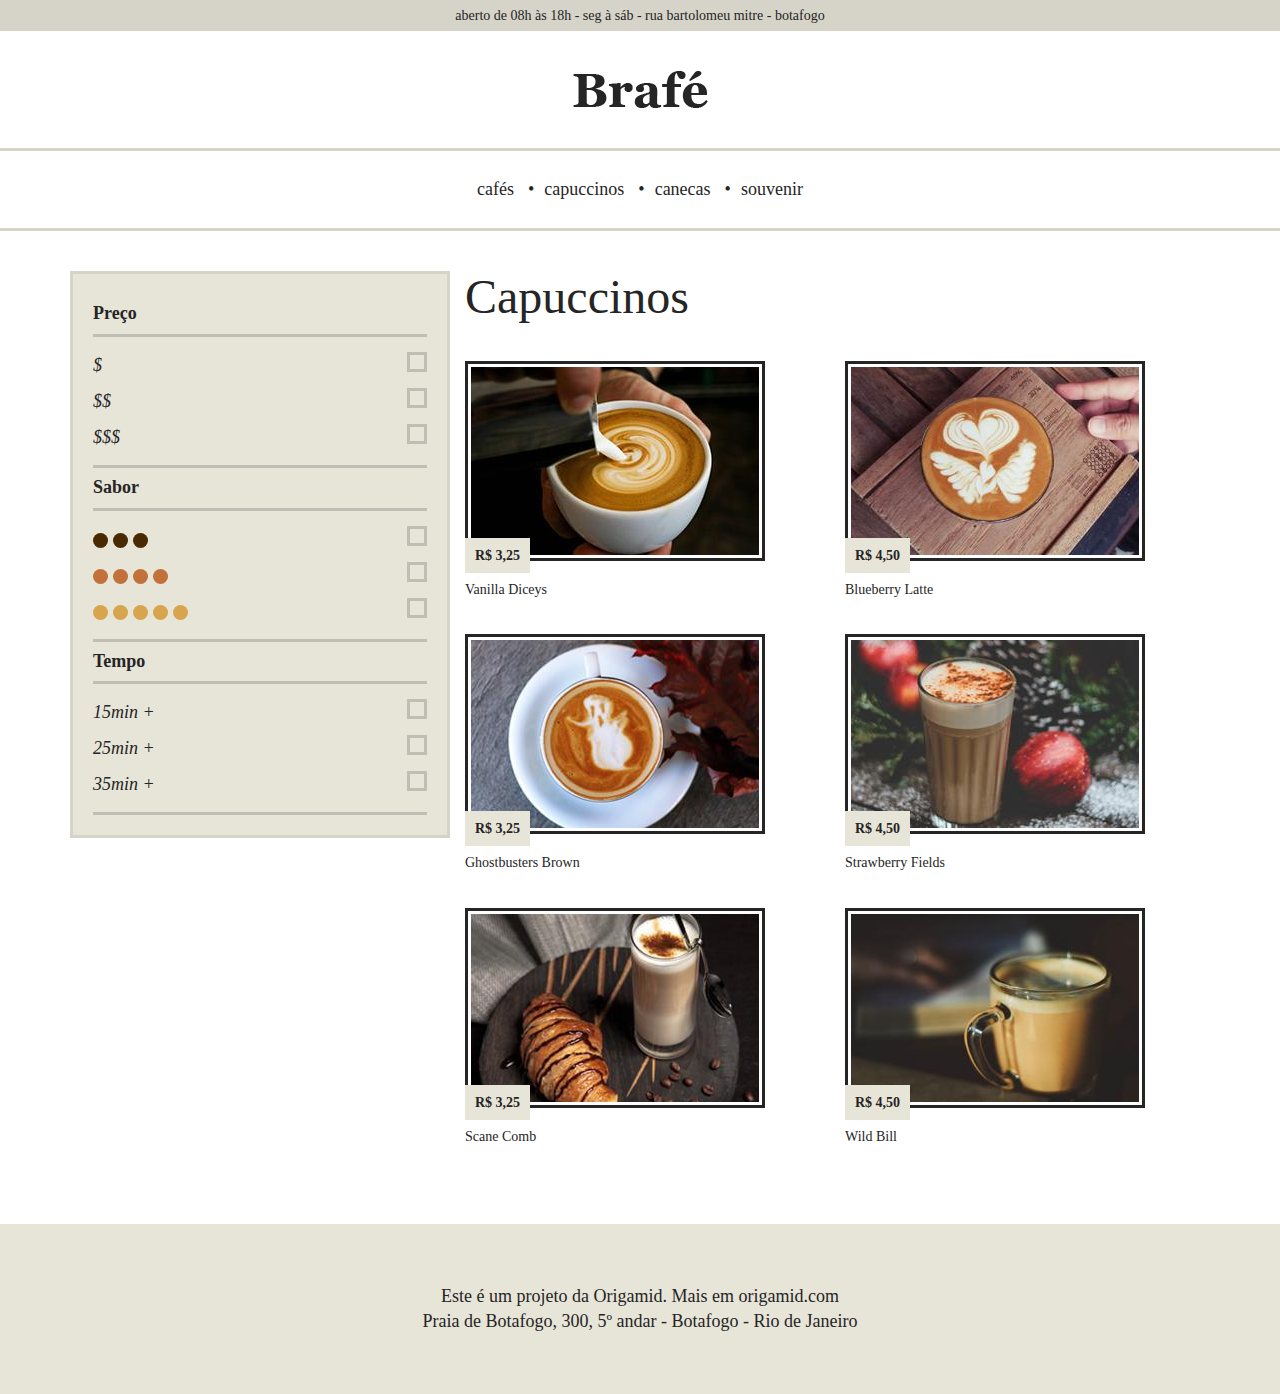
<file: index.html>
<!DOCTYPE html>
<html>

<head>
	<title>Brafé 2</title>
	<meta charset="utf-8">
	<meta name="viewport" content="width=device-width, initial-scale=1, shrink-to-fit=no">
	<link rel="stylesheet" type="text/css" href="css/bootstrap.min.css">
	<link rel="stylesheet" type="text/css" href="css/style.css">
</head>

<body>

	<header>
		<div class="header-informacoes">
			<p>aberto de 08h às 18h - seg à sáb - rua bartolomeu mitre - botafogo</p>
		</div>
		<a class="header-logo" href="index.html">
			<img src="img/brafe.png" alt="Brafé">
		</a>
		<nav class="header-menu">
			<ul>
				<li><a href="#">cafés</a></li>
				<li><a href="#">capuccinos</a></li>
				<li><a href="#">canecas</a></li>
				<li><a href="#">souvenir</a></li>
			</ul>
		</nav>
	</header>

	<div class="container">
		<div class="row">
			<nav class="filtro col-md-4">
				<h2>Preço</h2>
				<ul>
					<li>$</li>
					<li>$$</li>
					<li>$$$</li>
				</ul>
				<h2>Sabor</h2>
				<ul class="sabor">
					<li><span class="sabor-3">Marrom</span></li>
					<li><span class="sabor-4">Laranja</span></li>
					<li><span class="sabor-5">Amarelo</span></li>
				</ul>
				<h2>Tempo</h2>
				<ul>
					<li>15min +</li>
					<li>25min +</li>
					<li>35min +</li>
				</ul>
			</nav>

			<section class="produtos col-md-8">
				<h1>Capuccinos</h1>
				<ul class="row">
					<li class="col-6">
						<img src="img/cafe-1.jpg" alt="Café 1">
						<span>R$ 3,25</span>
						<h2>Vanilla Diceys</h2>
					</li>

					<li class="col-6">
						<img src="img/cafe-2.jpg" alt="Café 1">
						<span>R$ 4,50</span>
						<h2>Blueberry Latte</h2>
					</li>

					<li class="col-6">
						<img src="img/cafe-3.jpg" alt="Café 1">
						<span>R$ 3,25</span>
						<h2>Ghostbusters Brown</h2>
					</li>

					<li class="col-6">
						<img src="img/cafe-4.jpg" alt="Café 1">
						<span>R$ 4,50</span>
						<h2>Strawberry Fields</h2>
					</li>

					<li class="col-6">
						<img src="img/cafe-5.jpg" alt="Café 1">
						<span>R$ 3,25</span>
						<h2>Scane Comb</h2>
					</li>

					<li class="col-6">
						<img src="img/cafe-6.jpg" alt="Café 1">
						<span>R$ 4,50</span>
						<h2>Wild Bill</h2>
					</li>
				</ul>
			</section>
		</div>
	</div>

	<footer class="footer">
		<p>Este é um projeto da Origamid. Mais em origamid.com</p>
		<p>Praia de Botafogo, 300, 5º andar - Botafogo - Rio de Janeiro</p>
	</footer>

</body>

</html>
</file>
<file: css/style.css>
body,
p,
h1,
h2,
ul,
li {
  margin: 0px;
  padding: 0px;
}

li {
  list-style: none;
}

body {
  font-family: Georgia, serif;
  color: #252525;
}

* {
  box-sizing: border-box;
}

/* MENU */

.header-informacoes {
  font-size: 0.875em;
  background: #d6d3c8;
  padding: 5px 0;
  text-align: center;
}

.header-logo img {
  display: block;
  margin: 40px auto;
}

.header-menu {
  border-top: 3px solid #d6d3c8;
  border-bottom: 3px solid #d6d3c8;
  text-align: center;
  margin-bottom: 40px;
  padding: 20px 0;
}

.header-menu li {
  display: inline-block;
}

.header-menu li a {
  display: block;
  padding: 5px 10px 5px 0;
  text-decoration: none;
  color: #252525;
  font-size: 1.125em;
}

.header-menu li a::before {
  content: "•";
  padding-right: 10px;
}

.header-menu li:first-child a::before {
  content: "";
}

/* FILTRO */

.filtro {
  background: #e7e4d8;
  border: 3px solid #d6d3c8;
  padding: 20px;
  align-self: flex-start;
}

@media (max-width: 768px) {
  .filtro {
    display: none;
  }
}

.filtro h2 {
  font-size: 1.125em;
  padding: 10px 0;
  font-weight: bold;
}

.filtro ul {
  border-top: 3px solid #c0beb4;
  border-bottom: 3px solid #c0beb4;
  padding: 10px 0;
}

.filtro li {
  font-style: italic;
  font-size: 1.125em;
  line-height: 2;
}

.filtro li::after {
  content: "";
  display: block;
  width: 20px;
  height: 20px;
  border: 3px solid #c0beb4;
  float: right;
  margin-top: 5px;
}

.sabor {
  overflow: hidden;
}

.sabor span {
  text-indent: -200px;
  display: inline-block;
  width: 15px;
  height: 15px;
  background: currentColor;
  border-radius: 50%;
  vertical-align: middle;
}

.sabor-3 {
  color: #492901;
  box-shadow: 20px 0 0 0 currentColor, 40px 0 0 0 currentColor;
}

.sabor-4 {
  color: #c17139;
  box-shadow: 20px 0 0 0 currentColor, 40px 0 0 0 currentColor,
    60px 0 0 0 currentColor;
}

.sabor-5 {
  color: #d7a54d;
  box-shadow: 20px 0 0 0 currentColor, 40px 0 0 0 currentColor,
    60px 0 0 0 currentColor, 80px 0 0 0 currentColor;
}

/*PRODUTOS*/

.produtos h1 {
  font-size: 3em;
  font-weight: normal;
}

.produtos li img {
  display: block;
  max-width: 100%;
  border: 3px solid #fff;
  box-shadow: 0 0 0 3px #252525;
  margin: 40px 3px 0 3px;
}

.produtos li span {
  background: #e7e4d8;
  padding: 10px;
  font-size: 0.875em;
  font-weight: bold;
  position: relative;
  top: -15px;
}

.produtos li h2 {
  font-size: 0.875em;
  font-weight: normal;
}

.footer {
  background: #e7e4d8;
  text-align: center;
  padding: 60px 0;
  font-size: 1.125em;
  line-height: 1.4em;
  margin-top: 80px;
}
</file>
